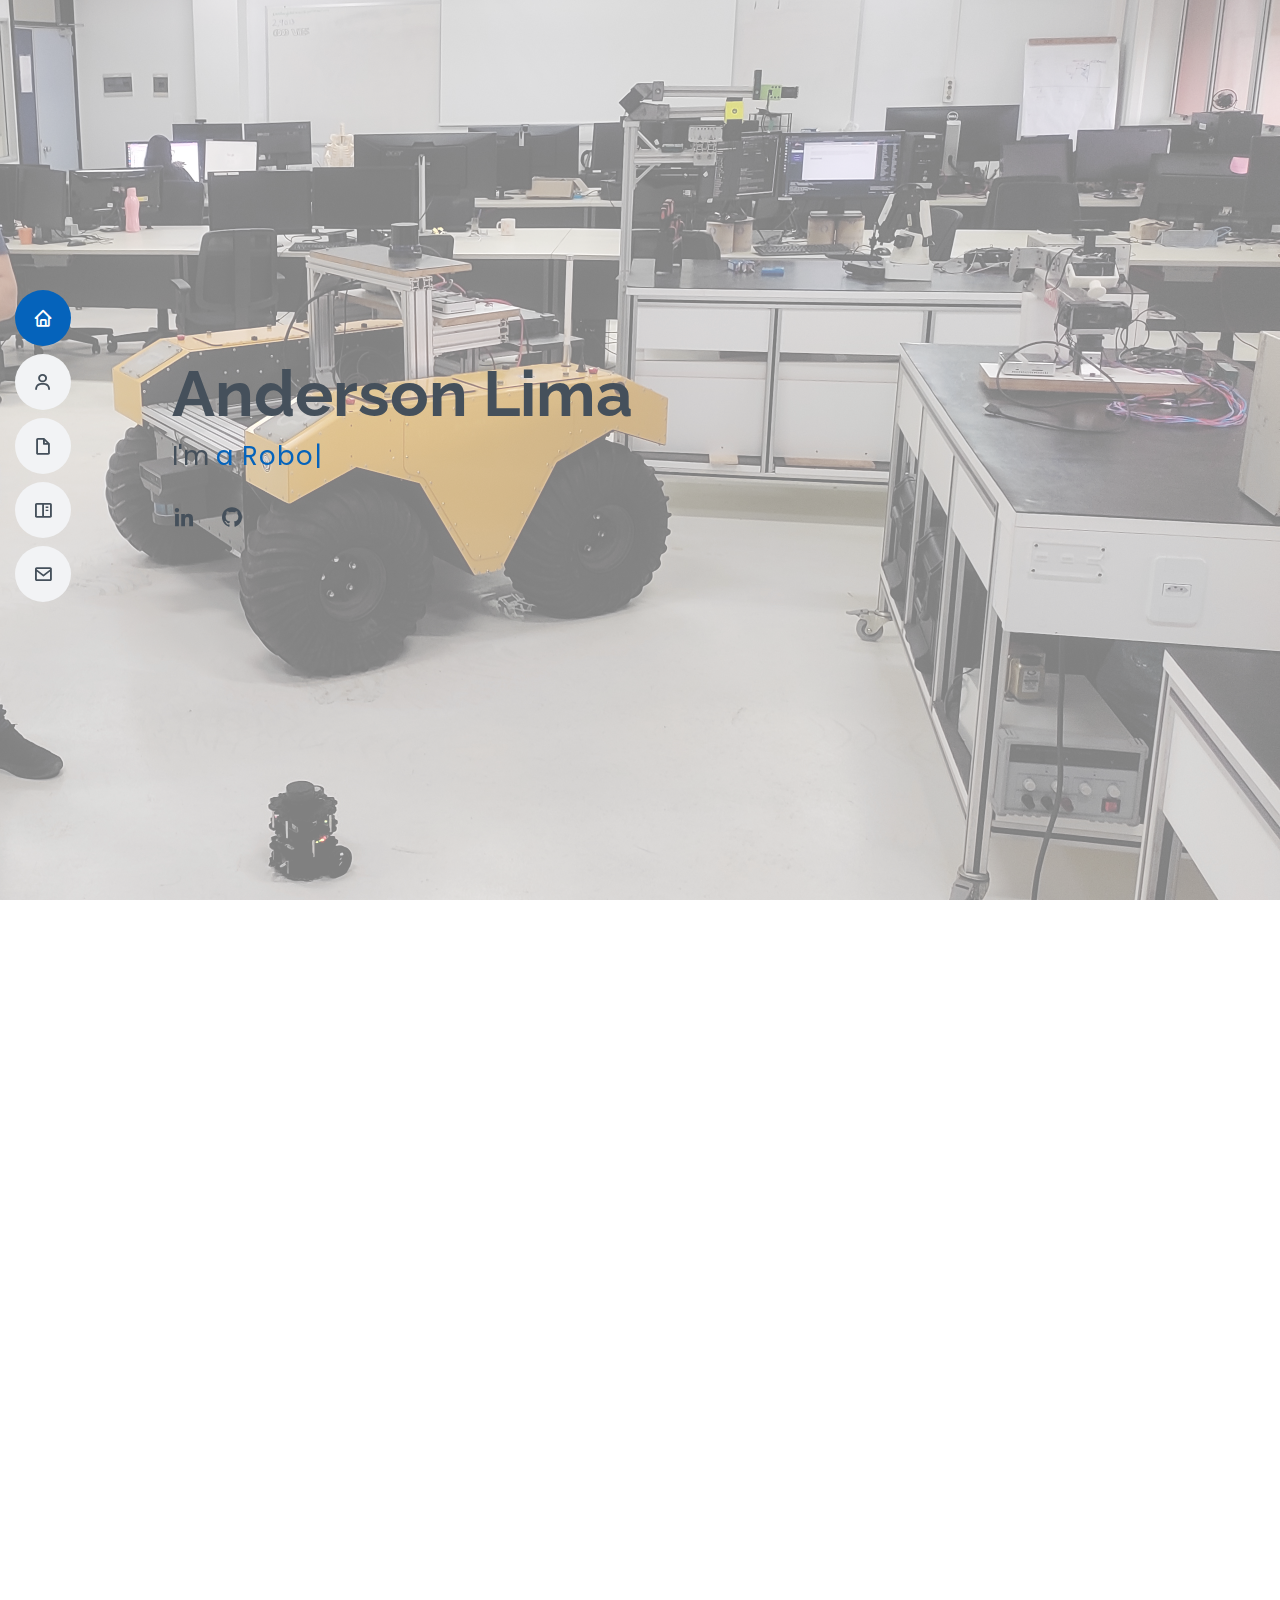
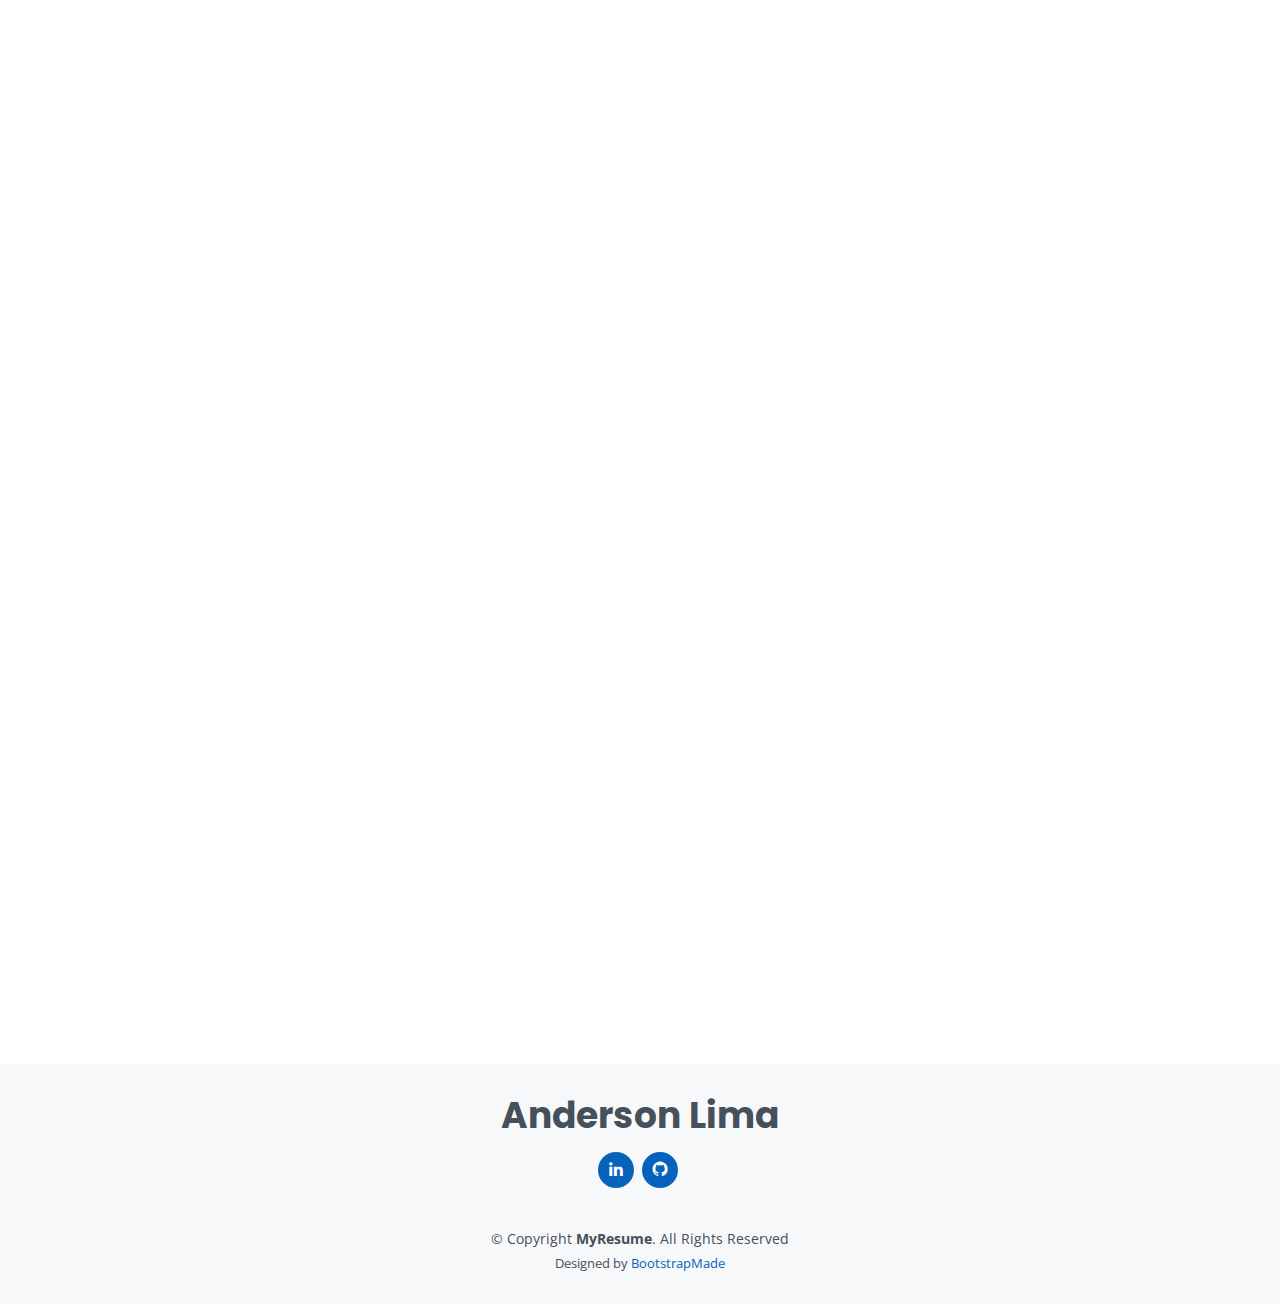
<file: index.html>
<!DOCTYPE html>
<html lang="en">

<head>
  <meta charset="utf-8">
  <meta content="width=device-width, initial-scale=1.0" name="viewport">

  <title>Anderson Lima</title>
  <meta content="" name="description">
  <meta content="" name="keywords">

  <!-- Favicons -->
  <link href="assets/img/guitaricon.png" rel="icon">
  <link href="assets/img/apple-touch-icon.png" rel="apple-touch-icon">

  <!-- Google Fonts -->
  <link href="https://fonts.googleapis.com/css?family=Open+Sans:300,300i,400,400i,600,600i,700,700i|Raleway:300,300i,400,400i,500,500i,600,600i,700,700i|Poppins:300,300i,400,400i,500,500i,600,600i,700,700i" rel="stylesheet">

  <!-- Vendor CSS Files -->
  <link href="assets/vendor/aos/aos.css" rel="stylesheet">
  <link href="assets/vendor/bootstrap/css/bootstrap.min.css" rel="stylesheet">
  <link href="assets/vendor/bootstrap-icons/bootstrap-icons.css" rel="stylesheet">
  <link href="assets/vendor/boxicons/css/boxicons.min.css" rel="stylesheet">
  <link href="assets/vendor/glightbox/css/glightbox.min.css" rel="stylesheet">
  <link href="assets/vendor/swiper/swiper-bundle.min.css" rel="stylesheet">

  <!-- Template Main CSS File -->
  <link href="assets/css/style.css" rel="stylesheet">

  <!-- =======================================================
  * Template Name: MyResume - v4.3.0
  * Template URL: https://bootstrapmade.com/free-html-bootstrap-template-my-resume/
  * Author: BootstrapMade.com
  * License: https://bootstrapmade.com/license/
  ======================================================== -->
</head>

<body>

  <!-- ======= Mobile nav toggle button ======= -->
  <!-- <button type="button" class="mobile-nav-toggle d-xl-none"><i class="bi bi-list mobile-nav-toggle"></i></button> -->
  <i class="bi bi-list mobile-nav-toggle d-xl-none"></i>
  <!-- ======= Header ======= -->
  <header id="header" class="d-flex flex-column justify-content-center">

    <nav id="navbar" class="navbar nav-menu">
      <ul>
        <li><a href="#hero" class="nav-link scrollto active"><i class="bx bx-home"></i> <span>Home</span></a></li>
        <li><a href="#about" class="nav-link scrollto"><i class="bx bx-user"></i> <span>About me</span></a></li>
        <li><a href="#resume" class="nav-link scrollto"><i class="bx bx-file-blank"></i> <span>Resume</span></a></li>
        <li><a href="#portfolio" class="nav-link scrollto"><i class="bx bx-book-content"></i> <span>Projects</span></a></li>
        <li><a href="#contact" class="nav-link scrollto"><i class="bx bx-envelope"></i> <span>Contact</span></a></li>
      </ul>
    </nav><!-- .nav-menu -->

  </header><!-- End Header -->

  <!-- ======= Hero Section ======= -->
  <section id="hero" class="d-flex flex-column justify-content-center">
    <div class="container" data-aos="zoom-in" data-aos-delay="100">
      <h1>Anderson Lima</h1>
      <p>I'm <span class="typed" data-typed-items=" a Robotics Researcher Engineer, a Father, a Son of god"></span></p>
      <div class="social-links">
        <!-- <a href="https://www.instagram.com/alexandreaags/" class="instagram"><i class="bx bxl-instagram"></i></a> -->
        <a href="https://www.linkedin.com/in/anderson-lima-45278b1bb/" class="linkedin"><i class="bx bxl-linkedin"></i></a>
        <a href="https://github.com/aldenpower" class="github"><i class="bx bxl-github"></i></a>
      </div>
    </div>
  </section><!-- End Hero -->

  <main id="main">

    <!-- ======= About Section ======= -->
    <section id="about" class="about">
      <div class="container" data-aos="fade-up">

        <div class="section-title">
          <h2>About me</h2>
          <p>“We are what we repeatedly do. Excellence, therefore, is not an act but a habit.”</p>
          <p><strong> – Aristotle</strong></p>
        </div>

        <div class="row">
          <div class="col-lg-4">
            <img src="assets/img/profile-def.png" class="img-fluid" alt="">
          </div>
          <div class="col-lg-8 pt-4 pt-lg-0 content">
            <h3>Civil Engineer</h3>
            <p class="fst-italic">
              “I am an robotics researcher engineer with a special detail, graduated in civil engineering, i work with robotics
              by an active choice that represents my willingness to participate in something that can impact
              positively in the direction of technology and science, i am a curious person and I constantly seek to
              improve myself technically, programming is something fascinating!”
              <!-- <strong> – Elon Musk</strong> -->
            </p>
            <div class="row">
              <div class="col-lg-6">
                <ul>
                  <li><i class="bi bi-chevron-right"></i> <strong>Birthday:</strong> <span>27 Nov 1991</span></li>
                  <li><i class="bi bi-chevron-right"></i> <strong>Phone:</strong> <span>+55 75 99182-8477</span></li>
                  <li><i class="bi bi-chevron-right"></i> <strong>City:</strong> <span>Salvador: Bahia, Brazil</span></li>
                  <!-- <li><i class="bi bi-chevron-right"></i> <strong>Freelance:</strong> <span>Available</span></li> -->
                </ul>
              </div>      

              <div class="col-lg-6">
                <ul>
                  <li><i class="bi bi-chevron-right"></i> <strong>Age:</strong> <span>30</span></li>
                  <li><i class="bi bi-chevron-right"></i> <strong>Degree:</strong> <span>Graduate</span></li>
                  <li><i class="bi bi-chevron-right"></i> <strong>Email:</strong> <span>eng.andersonfsl@gmail.com</span></li>
                </ul>
              </div>
            </div>
            <p>
              I am currently part of the scholarship group
              of the competence center in robotics and autonomous systems at Senai CIMATEC.
            </p>
          </div>
        </div>

      </div>
    </section><!-- End About Section -->

    <!-- ======= Skills Section ======= -->
    <section id="skills" class="skills section-bg">
      <div class="container" data-aos="fade-up">

        <div class="section-title">
          <h2>Skills</h2>
          <!-- <p>“Have the courage to follow your heart and intuition. They somehow already know what you truly want to become.”</p> -->
          <!-- <p><strong> – Steve Jobs</strong></p> -->
        </div>

        <div class="row skills-content">

          <div class="col-lg-6">

            <div class="progress">
              <span class="skill">Python<i class="val">70%</i></span>
              <div class="progress-bar-wrap">
                <div class="progress-bar" role="progressbar" aria-valuenow="70" aria-valuemin="0" aria-valuemax="100"></div>
              </div>
            </div>

            <div class="progress">
              <span class="skill">C++<i class="val">50%</i></span>
              <div class="progress-bar-wrap">
                <div class="progress-bar" role="progressbar" aria-valuenow="50" aria-valuemin="0" aria-valuemax="100"></div>
              </div>
            </div>

            <div class="progress">
              <span class="skill">Rust<i class="val">10%</i></span>
              <div class="progress-bar-wrap">
                <div class="progress-bar" role="progressbar" aria-valuenow="10" aria-valuemin="0" aria-valuemax="100"></div>
              </div>
            </div>

            <div class="progress">
              <span class="skill">R<i class="val">30%</i></span>
              <div class="progress-bar-wrap">
                <div class="progress-bar" role="progressbar" aria-valuenow="30" aria-valuemin="0" aria-valuemax="100"></div>
              </div>
            </div>

            <div class="progress">
              <span class="skill">LaTeX<i class="val">40%</i></span>
              <div class="progress-bar-wrap">
                <div class="progress-bar" role="progressbar" aria-valuenow="40" aria-valuemin="0" aria-valuemax="100"></div>
              </div>
            </div>

          </div>

          <div class="col-lg-6">

            <div class="progress">
              <span class="skill">CREATIVITY <i class="val">60%</i></span>
              <div class="progress-bar-wrap">
                <div class="progress-bar" role="progressbar" aria-valuenow="60" aria-valuemin="0" aria-valuemax="100"></div>
              </div>
            </div>

            <div class="progress">
              <span class="skill">RELIABILITY<i class="val">80%</i></span>
              <div class="progress-bar-wrap">
                <div class="progress-bar" role="progressbar" aria-valuenow="80" aria-valuemin="0" aria-valuemax="100"></div>
              </div>
            </div>

            <div class="progress">
              <span class="skill">MOTIVATION <i class="val">90%</i></span>
              <div class="progress-bar-wrap">
                <div class="progress-bar" role="progressbar" aria-valuenow="90" aria-valuemin="0" aria-valuemax="100"></div>
              </div>
            </div>

            <div class="progress">
              <span class="skill">COMMUNICATION <i class="val">70%</i></span>
              <div class="progress-bar-wrap">
                <div class="progress-bar" role="progressbar" aria-valuenow="70" aria-valuemin="0" aria-valuemax="100"></div>
              </div>
            </div>

            <div class="progress">
              <span class="skill">FLEXIBILITY<i class="val">60%</i></span>
              <div class="progress-bar-wrap">
                <div class="progress-bar" role="progressbar" aria-valuenow="60" aria-valuemin="0" aria-valuemax="100"></div>
              </div>
            </div>

            <div class="progress">
              <span class="skill">LEADERSHIP<i class="val">60%</i></span>
              <div class="progress-bar-wrap">
                <div class="progress-bar" role="progressbar" aria-valuenow="50" aria-valuemin="0" aria-valuemax="100"></div>
              </div>
            </div>

            <div class="progress">
              <span class="skill">COMMITMENT <i class="val">80%</i></span>
              <div class="progress-bar-wrap">
                <div class="progress-bar" role="progressbar" aria-valuenow="80" aria-valuemin="0" aria-valuemax="100"></div>
              </div>
            </div>

           

          </div>

        </div>

      </div>
    </section><!-- End Skills Section -->

    <!-- ======= Resume Section ======= -->
    <section id="resume" class="resume">
      <div class="container" data-aos="fade-up">

        <div class="section-title">
          <h2>Resume</h2>
          <!-- <p>Alexandre is a very focused engineering student always looking to acquire new knowledge, moreover he is committed to doing extracurricular projects to add to his career.</p> -->
        </div>

        <div class="row">
          <div class="col-lg-6">
            <!-- <h3 class="resume-title">Sumary</h3>
            <div class="resume-item pb-0">
              <h4>Anderson Lima</h4>
              <p><em>Very good student who loves programming and electronics. In addition, he studies finance and business. His biggest dream is to own a big company and to travel the world. </em></p>
              <ul>
                <li>Salvador, Bahia, BR </li>
                <li>(+55) 75 99182-8477</li>
                <li>eng.andersonfsl@gmail.com</li>
              </ul>
            </div> -->
            <h3 class="resume-title">Research Experience</h3>
            <div class="resume-item">
              <h4>Technological Initiation Researcher at <a href="https://www.braziliansinrobotics.com">RASC</a></h4>
              <h5>2021 - Present</h5>
              <p><em>Senai CIMATEC, Salvador, BA</em></p>
              <li>Develop robotics projects with a plural team using <a href="https://www.ros.org">ROS</a> (Robotic Operating System) Framework.</li>
            </div>

            <h3 class="resume-title">Education</h3>

            <div class="resume-item">
              <h4>Specialist in metal structures</h4>
              <h5>2019 - 2021</h5>
              <p><em>INBEC, Salvador, BA</em></p>
              <p>Postgraduate</p>
            </div>

            <div class="resume-item">
              <h4>Civil Engineer</h4>
              <h5>2011 - 2018</h5>
              <p><em>UNIFACS, Salvador, BA</em></p>
              <p>Graduate</p>
            </div>

            

            <!-- <h3 class="resume-title">Volunteer Experience</h3>
            <div class="resume-item">
              <h4>IEEE CIMATEC <a href="https://ieeecimatec.github.io/embscimatec/">EMBS</a> Vice-president</h4>
              <h5>2021 - 2022</h5>
              <p><em>Senai CIMATEC, Salvador, BA</em></p>
              <li>I held a position on the board of directors performing administrative activities for the <a href="https://ieeecimatec.github.io/embscimatec/">EMBS</a> chapter.</li>
            </div> -->

          </div>
        </div>
      </div>
        
    </section><!-- End Resume Section -->

    <!-- ======= Projects Section ======= -->
    <section id="portfolio" class="portfolio section-bg">
      <div class="container" data-aos="fade-up">

        <div class="section-title">
          <h2>Projects</h2>
          <p>"Courage is the first of human qualities because it is the quality which guarantees the others."</p>
          <p><strong> – Aristotle</strong></p>
        </div>

        <div class="row">
          <div class="col-lg-12 d-flex justify-content-center" data-aos="fade-up" data-aos-delay="100">
            <ul id="portfolio-flters">
              <li data-filter="*" class="filter-active">All</li>
              <!-- <li data-filter=".filter-academic">Academic</li> -->
              <!-- <li data-filter=".filter-ieee">IEEE</li> -->
            </ul>
          </div>
        </div>

        <div class="row portfolio-container" data-aos="fade-up" data-aos-delay="200">

          <div class="col-lg-4 col-md-6 portfolio-item filter-ieee">
            <div class="portfolio-wrap">
              <img src="assets/img/portfolio/blackthor2.png" class="img-fluid" alt="">
              <div class="portfolio-info">
                <h4>BlackThor</h4>
                <p>SENAI CIMATEC</p>
                <div class="portfolio-links">
                  <a href="assets/img/portfolio/blackthor.jpg" data-gallery="portfolioGallery" class="portfolio-lightbox" title="Orthosis"><i class="bx bx-plus"></i></a>
                  <a href="portfolio-details.html" class="portfolio-details-lightbox" data-glightbox="type: external" title="Project Details"><i class="bx bx-link"></i></a>
                </div>
              </div>
            </div>
          </div>

          <!-- <div class="col-lg-4 col-md-6 portfolio-item filter-academic">
            <div class="portfolio-wrap">
              <img src="assets/img/portfolio/Menu-pong.jpg" class="img-fluid" alt="">
              <div class="portfolio-info">
                <h4>PongZ</h4>
                <p>Academic</p>
                <div class="portfolio-links">
                  <a href="assets/img/portfolio/Menu-pong.jpg" data-gallery="portfolioGallery" class="portfolio-lightbox" title="PongZ"><i class="bx bx-plus"></i></a>
                  <a href="portfolio-details-2.html" class="portfolio-details-lightbox" data-glightbox="type: external" title="Project Details"><i class="bx bx-link"></i></a>
                </div>
              </div>
            </div>
          </div> -->
      </div>
    </section><!-- End Portfolio Section -->

    <!-- ======= Contact Section ======= -->
    <section id="contact" class="contact">
      <div class="container" data-aos="fade-up">

        <div class="section-title">
          <h2>Contact</h2>
        </div>

        <div class="row mt-1">

          <div class="col-lg-4">
            <div class="info">
              <!-- <div class="address">
                <i class="bi bi-geo-alt"></i>
                <h4>Location:</h4>
                <p>Av. Orlando Gomes, 1845 - Piatã, Salvador - BA, 41650-010</p>
              </div> -->

              <div class="email">
                <i class="bi bi-envelope"></i>
                <h4>Email:</h4>
                <p>eng.andersonfsl@gmail.com</p>
              </div>

              <div class="phone">
                <i class="bi bi-phone"></i>
                <h4>Call:</h4>
                <p>+55 75 99182-8477</p>
              </div>

            </div>

          </div>

          <div class="col-lg-8 mt-5 mt-lg-0">

            <form action="forms/contact.php" method="post" role="form" class="php-email-form">
              <div class="row">
                <div class="col-md-6 form-group">
                  <input type="text" name="name" class="form-control" id="name" placeholder="Your Name" required>
                </div>
                <div class="col-md-6 form-group mt-3 mt-md-0">
                  <input type="email" class="form-control" name="email" id="email" placeholder="Your Email" required>
                </div>
              </div>
              <div class="form-group mt-3">
                <input type="text" class="form-control" name="subject" id="subject" placeholder="Subject" required>
              </div>
              <div class="form-group mt-3">
                <textarea class="form-control" name="message" rows="5" placeholder="Message" required></textarea>
              </div>
              <div class="my-3">
                <div class="loading">Loading</div>
                <div class="error-message"></div>
                <div class="sent-message">Your message has been sent. Thank you!</div>
              </div>
              <div class="text-center"><button type="submit">Send Message</button></div>
            </form>

          </div>

        </div>

      </div>
    </section><!-- End Contact Section -->

  </main><!-- End #main -->

  <!-- ======= Footer ======= -->
  <footer id="footer">
    <div class="container">
      <h3>Anderson Lima</h3>
      <!-- <p>"If I have seen further than others, it is by standing upon the shoulders of giants."</p> -->
      <!-- <p><strong> – Isaac Newton</strong></p> -->
      <div class="social-links">
        <!-- <a href="https://www.instagram.com/alexandreaags/" class="instagram"><i class="bx bxl-instagram"></i></a> -->
        <a href="https://www.linkedin.com/in/anderson-lima-45278b1bb/" class="linkedin"><i class="bx bxl-linkedin"></i></a>
        <a href="https://github.com/aldenpower" class="github"><i class="bx bxl-github"></i></a>
      </div>
      <div class="copyright">
        &copy; Copyright <strong><span>MyResume</span></strong>. All Rights Reserved
      </div>
      <div class="credits">
        <!-- All the links in the footer should remain intact. -->
        <!-- You can delete the links only if you purchased the pro version. -->
        <!-- Licensing information: [license-url] -->
        <!-- Purchase the pro version with working PHP/AJAX contact form: https://bootstrapmade.com/free-html-bootstrap-template-my-resume/ -->
        Designed by <a href="https://bootstrapmade.com/">BootstrapMade</a>
      </div>
    </div>
  </footer><!-- End Footer -->

  <div id="preloader"></div>
  <a href="#" class="back-to-top d-flex align-items-center justify-content-center"><i class="bi bi-arrow-up-short"></i></a>

  <!-- Vendor JS Files -->
  <script src="assets/vendor/aos/aos.js"></script>
  <script src="assets/vendor/bootstrap/js/bootstrap.bundle.min.js"></script>
  <script src="assets/vendor/glightbox/js/glightbox.min.js"></script>
  <script src="assets/vendor/isotope-layout/isotope.pkgd.min.js"></script>
  <script src="assets/vendor/php-email-form/validate.js"></script>
  <script src="assets/vendor/purecounter/purecounter.js"></script>
  <script src="assets/vendor/swiper/swiper-bundle.min.js"></script>
  <script src="assets/vendor/typed.js/typed.min.js"></script>
  <script src="assets/vendor/waypoints/noframework.waypoints.js"></script>

  <!-- Template Main JS File -->
  <script src="assets/js/main.js"></script>

</body>

</html>
</file>
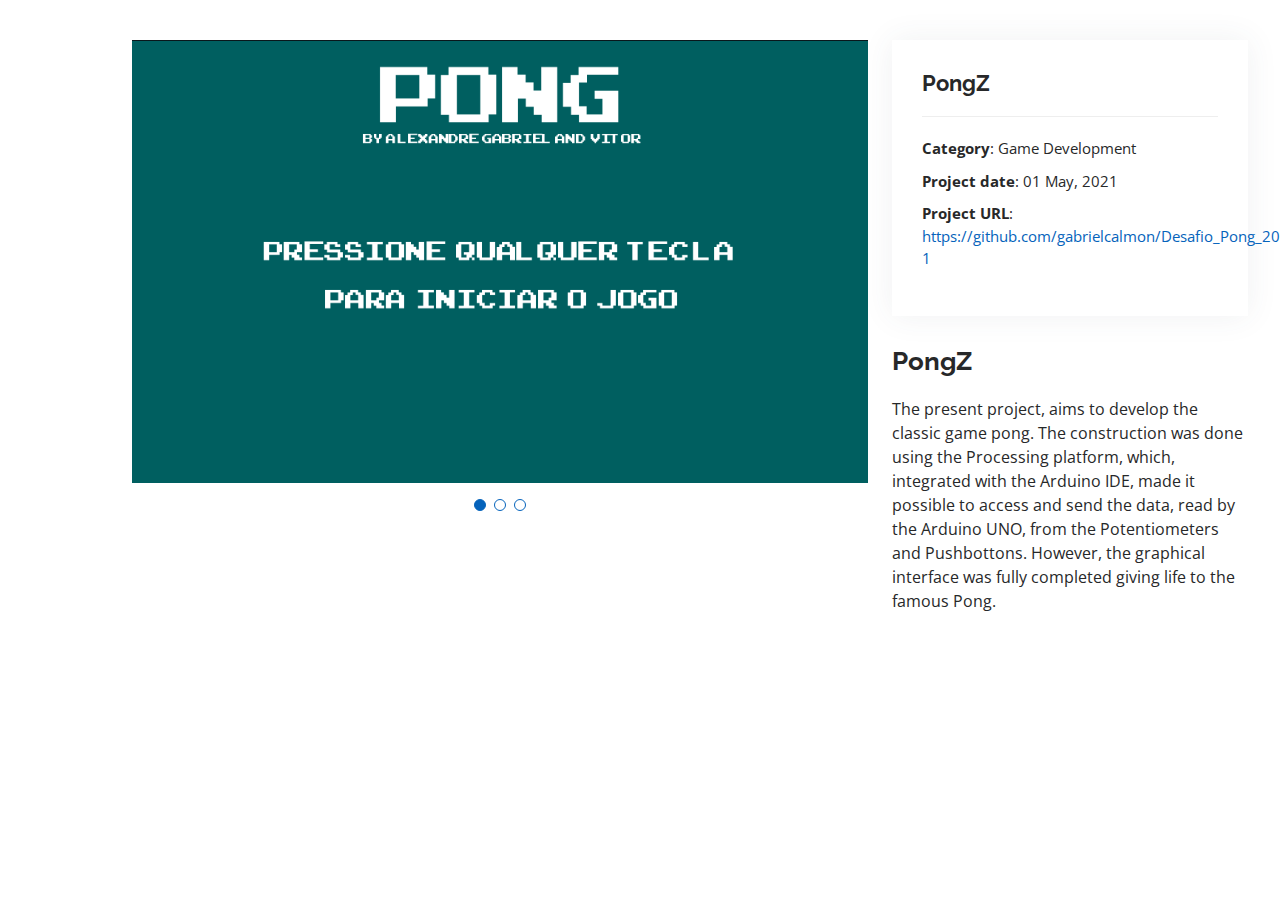
<file: portfolio-details-2.html>
<!DOCTYPE html>
<html lang="en">

<head>
  <meta charset="utf-8">
  <meta content="width=device-width, initial-scale=1.0" name="viewport">

  <title>Portfolio Details - Personal Bootstrap Template</title>
  <meta content="" name="description">
  <meta content="" name="keywords">

  <!-- Favicons -->
  <link href="assets/img/favicon.png" rel="icon">
  <link href="assets/img/apple-touch-icon.png" rel="apple-touch-icon">

  <!-- Google Fonts -->
  <link href="https://fonts.googleapis.com/css?family=Open+Sans:300,300i,400,400i,600,600i,700,700i|Raleway:300,300i,400,400i,500,500i,600,600i,700,700i|Poppins:300,300i,400,400i,500,500i,600,600i,700,700i" rel="stylesheet">

  <!-- Vendor CSS Files -->
  <link href="assets/vendor/aos/aos.css" rel="stylesheet">
  <link href="assets/vendor/bootstrap/css/bootstrap.min.css" rel="stylesheet">
  <link href="assets/vendor/bootstrap-icons/bootstrap-icons.css" rel="stylesheet">
  <link href="assets/vendor/boxicons/css/boxicons.min.css" rel="stylesheet">
  <link href="assets/vendor/glightbox/css/glightbox.min.css" rel="stylesheet">
  <link href="assets/vendor/swiper/swiper-bundle.min.css" rel="stylesheet">

  <!-- Template Main CSS File -->
  <link href="assets/css/style.css" rel="stylesheet">

  <!-- =======================================================
  * Template Name: MyResume - v4.3.0
  * Template URL: https://bootstrapmade.com/free-html-bootstrap-template-my-resume/
  * Author: BootstrapMade.com
  * License: https://bootstrapmade.com/license/
  ======================================================== -->
</head>

<body>

  <main id="main">

    <!-- ======= Portfolio Details Section ======= -->
    <section id="portfolio-details" class="portfolio-details">
      <div class="container">

        <div class="row gy-4">

          <div class="col-lg-8">
            <div class="portfolio-details-slider swiper-container">
              <div class="swiper-wrapper align-items-center">

                <div class="swiper-slide">
                  <img src="assets/img/portfolio/Menu-pong.jpg" alt="">
                </div>

                <div class="swiper-slide">
                  <img src="assets/img/portfolio/Jogo-pong.jpg" alt="">
                </div>

                <div class="swiper-slide">
                  <img src="assets/img/portfolio/Win-pong.jpg" alt="">
                </div>

              </div>
              <div class="swiper-pagination"></div>
            </div>
          </div>

          <div class="col-lg-4">
            <div class="portfolio-info">
              <h3>PongZ</h3>
              <ul>
                <li><strong>Category</strong>: Game Development</li>
                <li><strong>Project date</strong>: 01 May, 2021</li>
                <li><strong>Project URL</strong>: <a href="https://github.com/gabrielcalmon/Desafio_Pong_2021-1">https://github.com/gabrielcalmon/Desafio_Pong_2021-1</a></li>
              </ul>
            </div>
            <div class="portfolio-description">
              <h2>PongZ</h2>
              <p>
                The present project, aims to develop the classic game pong. The construction was done using the Processing platform, which, integrated with the Arduino IDE, made it possible to access and send the data, read by the Arduino UNO, from the Potentiometers and Pushbottons. However, the graphical interface was fully completed giving life to the famous Pong.
              </p>
            </div>
          </div>

        </div>

      </div>
    </section><!-- End Portfolio Details Section -->

  </main><!-- End #main -->

  <div id="preloader"></div>
  <a href="#" class="back-to-top d-flex align-items-center justify-content-center"><i class="bi bi-arrow-up-short"></i></a>

  <!-- Vendor JS Files -->
  <script src="assets/vendor/aos/aos.js"></script>
  <script src="assets/vendor/bootstrap/js/bootstrap.bundle.min.js"></script>
  <script src="assets/vendor/glightbox/js/glightbox.min.js"></script>
  <script src="assets/vendor/isotope-layout/isotope.pkgd.min.js"></script>
  <script src="assets/vendor/php-email-form/validate.js"></script>
  <script src="assets/vendor/purecounter/purecounter.js"></script>
  <script src="assets/vendor/swiper/swiper-bundle.min.js"></script>
  <script src="assets/vendor/typed.js/typed.min.js"></script>
  <script src="assets/vendor/waypoints/noframework.waypoints.js"></script>

  <!-- Template Main JS File -->
  <script src="assets/js/main.js"></script>

</body>

</html>
</file>
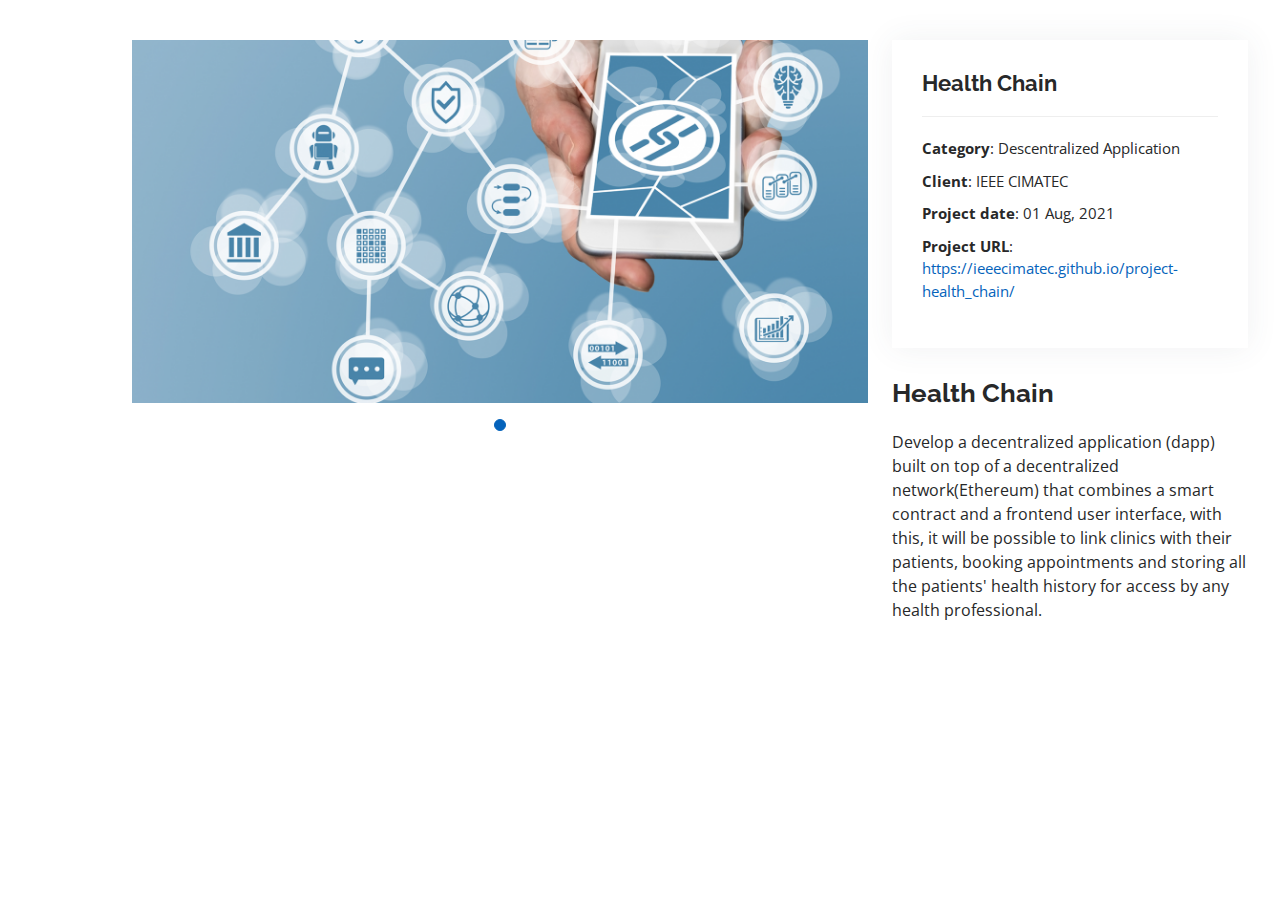
<file: portfolio-details-3.html>
<!DOCTYPE html>
<html lang="en">

<head>
  <meta charset="utf-8">
  <meta content="width=device-width, initial-scale=1.0" name="viewport">

  <title>Portfolio Details - Personal Bootstrap Template</title>
  <meta content="" name="description">
  <meta content="" name="keywords">

  <!-- Favicons -->
  <link href="assets/img/favicon.png" rel="icon">
  <link href="assets/img/apple-touch-icon.png" rel="apple-touch-icon">

  <!-- Google Fonts -->
  <link href="https://fonts.googleapis.com/css?family=Open+Sans:300,300i,400,400i,600,600i,700,700i|Raleway:300,300i,400,400i,500,500i,600,600i,700,700i|Poppins:300,300i,400,400i,500,500i,600,600i,700,700i" rel="stylesheet">

  <!-- Vendor CSS Files -->
  <link href="assets/vendor/aos/aos.css" rel="stylesheet">
  <link href="assets/vendor/bootstrap/css/bootstrap.min.css" rel="stylesheet">
  <link href="assets/vendor/bootstrap-icons/bootstrap-icons.css" rel="stylesheet">
  <link href="assets/vendor/boxicons/css/boxicons.min.css" rel="stylesheet">
  <link href="assets/vendor/glightbox/css/glightbox.min.css" rel="stylesheet">
  <link href="assets/vendor/swiper/swiper-bundle.min.css" rel="stylesheet">

  <!-- Template Main CSS File -->
  <link href="assets/css/style.css" rel="stylesheet">

  <!-- =======================================================
  * Template Name: MyResume - v4.3.0
  * Template URL: https://bootstrapmade.com/free-html-bootstrap-template-my-resume/
  * Author: BootstrapMade.com
  * License: https://bootstrapmade.com/license/
  ======================================================== -->
</head>

<body>

  <main id="main">

    <!-- ======= Portfolio Details Section ======= -->
    <section id="portfolio-details" class="portfolio-details">
      <div class="container">

        <div class="row gy-4">

          <div class="col-lg-8">
            <div class="portfolio-details-slider swiper-container">
              <div class="swiper-wrapper align-items-center">

                <div class="swiper-slide">
                  <img src="assets/img/portfolio/healthchain.jpg" alt="">
                </div>
              </div>
              <div class="swiper-pagination"></div>
            </div>
          </div>

          <div class="col-lg-4">
            <div class="portfolio-info">
              <h3>Health Chain</h3>
              <ul>
                <li><strong>Category</strong>: Descentralized Application</li>
                <li><strong>Client</strong>: IEEE CIMATEC</li>
                <li><strong>Project date</strong>: 01 Aug, 2021</li>
                <li><strong>Project URL</strong>: <a href="https://ieeecimatec.github.io/project-health_chain/">https://ieeecimatec.github.io/project-health_chain/</a></li>
              </ul>
            </div>
            <div class="portfolio-description">
              <h2>Health Chain</h2>
              <p>
                Develop a decentralized application (dapp) built on top of a decentralized network(Ethereum) that combines a smart contract and a frontend user interface, with this, it will be possible to link clinics with their patients, booking appointments and storing all the patients' health history for access by any health professional.
              </p>
            </div>
          </div>

        </div>

      </div>
    </section><!-- End Portfolio Details Section -->

  </main><!-- End #main -->

  <div id="preloader"></div>
  <a href="#" class="back-to-top d-flex align-items-center justify-content-center"><i class="bi bi-arrow-up-short"></i></a>

  <!-- Vendor JS Files -->
  <script src="assets/vendor/aos/aos.js"></script>
  <script src="assets/vendor/bootstrap/js/bootstrap.bundle.min.js"></script>
  <script src="assets/vendor/glightbox/js/glightbox.min.js"></script>
  <script src="assets/vendor/isotope-layout/isotope.pkgd.min.js"></script>
  <script src="assets/vendor/php-email-form/validate.js"></script>
  <script src="assets/vendor/purecounter/purecounter.js"></script>
  <script src="assets/vendor/swiper/swiper-bundle.min.js"></script>
  <script src="assets/vendor/typed.js/typed.min.js"></script>
  <script src="assets/vendor/waypoints/noframework.waypoints.js"></script>

  <!-- Template Main JS File -->
  <script src="assets/js/main.js"></script>

</body>

</html>
</file>
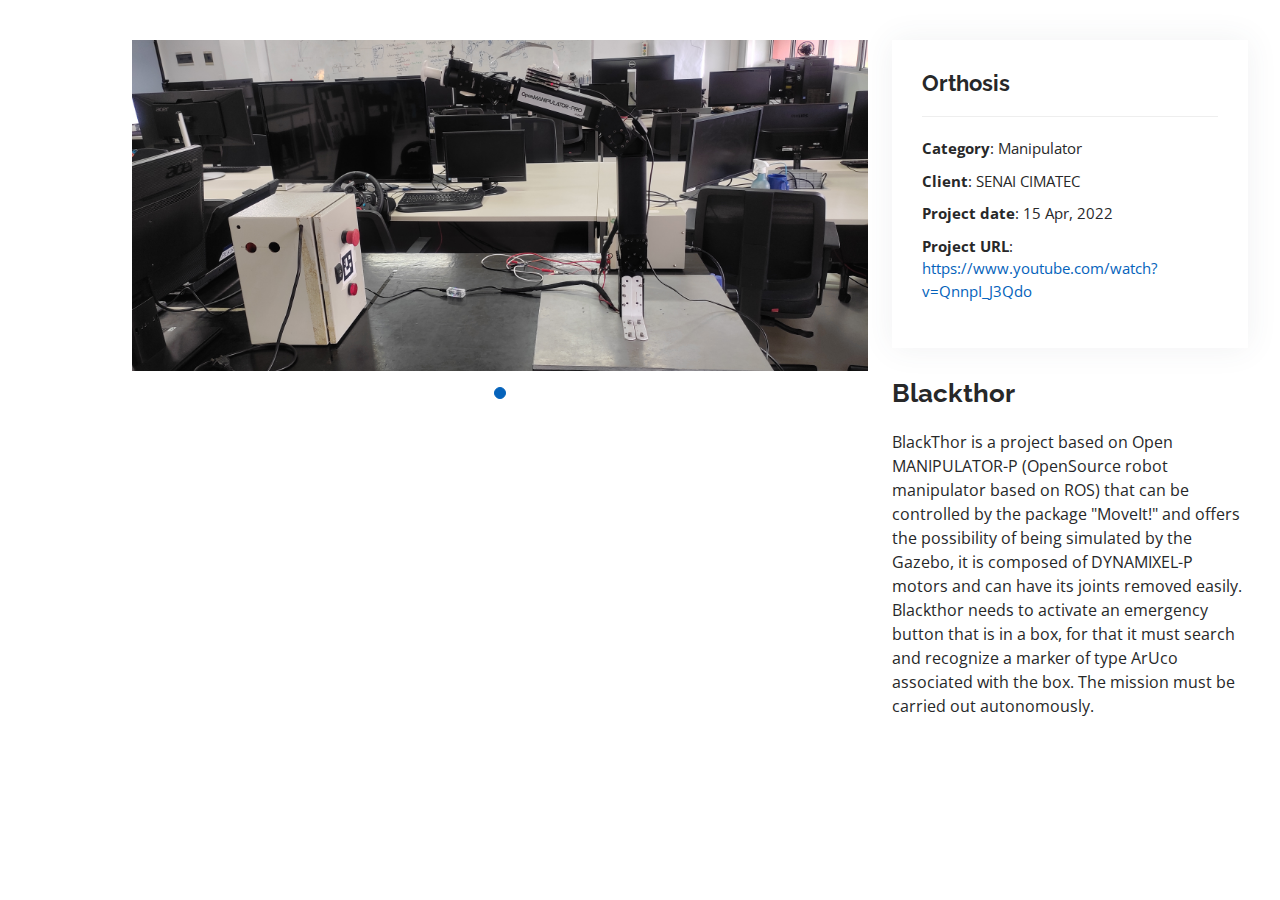
<file: portfolio-details.html>
<!DOCTYPE html>
<html lang="en">

<head>
  <meta charset="utf-8">
  <meta content="width=device-width, initial-scale=1.0" name="viewport">

  <title>Portfolio Details - Personal Bootstrap Template</title>
  <meta content="" name="description">
  <meta content="" name="keywords">

  <!-- Favicons -->
  <link href="assets/img/favicon.png" rel="icon">
  <link href="assets/img/apple-touch-icon.png" rel="apple-touch-icon">

  <!-- Google Fonts -->
  <link href="https://fonts.googleapis.com/css?family=Open+Sans:300,300i,400,400i,600,600i,700,700i|Raleway:300,300i,400,400i,500,500i,600,600i,700,700i|Poppins:300,300i,400,400i,500,500i,600,600i,700,700i" rel="stylesheet">

  <!-- Vendor CSS Files -->
  <link href="assets/vendor/aos/aos.css" rel="stylesheet">
  <link href="assets/vendor/bootstrap/css/bootstrap.min.css" rel="stylesheet">
  <link href="assets/vendor/bootstrap-icons/bootstrap-icons.css" rel="stylesheet">
  <link href="assets/vendor/boxicons/css/boxicons.min.css" rel="stylesheet">
  <link href="assets/vendor/glightbox/css/glightbox.min.css" rel="stylesheet">
  <link href="assets/vendor/swiper/swiper-bundle.min.css" rel="stylesheet">

  <!-- Template Main CSS File -->
  <link href="assets/css/style.css" rel="stylesheet">

  <!-- =======================================================
  * Template Name: MyResume - v4.3.0
  * Template URL: https://bootstrapmade.com/free-html-bootstrap-template-my-resume/
  * Author: BootstrapMade.com
  * License: https://bootstrapmade.com/license/
  ======================================================== -->
</head>

<body>

  <main id="main">

    <!-- ======= Portfolio Details Section ======= -->
    <section id="portfolio-details" class="portfolio-details">
      <div class="container">

        <div class="row gy-4">

          <div class="col-lg-8">
            <div class="portfolio-details-slider swiper-container">
              <div class="swiper-wrapper align-items-center">

                <div class="swiper-slide">
                  <img src="assets/img/portfolio/blackthor.jpg" alt="">
                </div>
              </div>
              <div class="swiper-pagination"></div>
            </div>
          </div>

          <div class="col-lg-4">
            <div class="portfolio-info">
              <h3>Orthosis</h3>
              <ul>
                <li><strong>Category</strong>: Manipulator</li>
                <li><strong>Client</strong>: SENAI CIMATEC</li>
                <li><strong>Project date</strong>: 15 Apr, 2022</li>
                <li><strong>Project URL</strong>: <a href="https://www.youtube.com/watch?v=QnnpI_J3Qdo">https://www.youtube.com/watch?v=QnnpI_J3Qdo</a></li>
              </ul>
            </div>
            <div class="portfolio-description">
              <h2>Blackthor</h2>
              <p>
                BlackThor is a project based on Open MANIPULATOR-P (OpenSource robot manipulator based on ROS) that can be controlled by the package "MoveIt!" and offers the possibility of being simulated by the Gazebo, it is composed of DYNAMIXEL-P motors and can have its joints removed easily. Blackthor needs to activate an emergency button that is in a box, for that it must search and recognize a marker of type ArUco associated with the box. The mission must be carried out autonomously. 
              </p>
            </div>
          </div>

        </div>

      </div>
    </section><!-- End Portfolio Details Section -->

  </main><!-- End #main -->

  <div id="preloader"></div>
  <a href="#" class="back-to-top d-flex align-items-center justify-content-center"><i class="bi bi-arrow-up-short"></i></a>

  <!-- Vendor JS Files -->
  <script src="assets/vendor/aos/aos.js"></script>
  <script src="assets/vendor/bootstrap/js/bootstrap.bundle.min.js"></script>
  <script src="assets/vendor/glightbox/js/glightbox.min.js"></script>
  <script src="assets/vendor/isotope-layout/isotope.pkgd.min.js"></script>
  <script src="assets/vendor/php-email-form/validate.js"></script>
  <script src="assets/vendor/purecounter/purecounter.js"></script>
  <script src="assets/vendor/swiper/swiper-bundle.min.js"></script>
  <script src="assets/vendor/typed.js/typed.min.js"></script>
  <script src="assets/vendor/waypoints/noframework.waypoints.js"></script>

  <!-- Template Main JS File -->
  <script src="assets/js/main.js"></script>

</body>

</html>
</file>
<file: assets/css/style.css>
/**
* Template Name: MyResume - v4.3.0
* Template URL: https://bootstrapmade.com/free-html-bootstrap-template-my-resume/
* Author: BootstrapMade.com
* License: https://bootstrapmade.com/license/
*/

/*--------------------------------------------------------------
# General
--------------------------------------------------------------*/
body {
  font-family: "Open Sans", sans-serif;
  color: #272829;
}

a {
  color: #0563bb;
  text-decoration: none;
}

a:hover {
  color: #067ded;
  text-decoration: none;
}

h1, h2, h3, h4, h5, h6 {
  font-family: "Raleway", sans-serif;
}

/*--------------------------------------------------------------
# Back to top button
--------------------------------------------------------------*/
.back-to-top {
  position: fixed;
  visibility: hidden;
  opacity: 0;
  right: 15px;
  bottom: 15px;
  z-index: 996;
  background: #0563bb;
  width: 40px;
  height: 40px;
  border-radius: 50px;
  transition: all 0.4s;
}

.back-to-top i {
  font-size: 28px;
  color: #fff;
  line-height: 0;
}

.back-to-top:hover {
  background: #0678e3;
  color: #fff;
}

.back-to-top.active {
  visibility: visible;
  opacity: 1;
}

/*--------------------------------------------------------------
# Preloader
--------------------------------------------------------------*/
#preloader {
  position: fixed;
  top: 0;
  left: 0;
  right: 0;
  bottom: 0;
  z-index: 9999;
  overflow: hidden;
  background: #fff;
}

#preloader:before {
  content: "";
  position: fixed;
  top: calc(50% - 30px);
  left: calc(50% - 30px);
  border: 6px solid #0563bb;
  border-top-color: #fff;
  border-bottom-color: #fff;
  border-radius: 50%;
  width: 60px;
  height: 60px;
  -webkit-animation: animate-preloader 1s linear infinite;
  animation: animate-preloader 1s linear infinite;
}

@-webkit-keyframes animate-preloader {
  0% {
    transform: rotate(0deg);
  }
  100% {
    transform: rotate(360deg);
  }
}

@keyframes animate-preloader {
  0% {
    transform: rotate(0deg);
  }
  100% {
    transform: rotate(360deg);
  }
}

/*--------------------------------------------------------------
# Disable aos animation delay on mobile devices
--------------------------------------------------------------*/
@media screen and (max-width: 768px) {
  [data-aos-delay] {
    transition-delay: 0 !important;
  }
}

/*--------------------------------------------------------------
# Header
--------------------------------------------------------------*/
#header {
  position: fixed;
  top: 0;
  left: 0;
  bottom: 0;
  z-index: 9997;
  transition: all 0.5s;
  padding: 15px;
  overflow-y: auto;
}

@media (max-width: 992px) {
  #header {
    width: 300px;
    background: #fff;
    border-right: 1px solid #e6e9ec;
    left: -300px;
  }
}

@media (min-width: 992px) {
  #main {
    margin-left: 100px;
  }
}

/*--------------------------------------------------------------
# Navigation Menu
--------------------------------------------------------------*/
/**
* Desktop Navigation 
*/
.nav-menu {
  padding: 0;
  display: block;
}

.nav-menu * {
  margin: 0;
  padding: 0;
  list-style: none;
}

.nav-menu > ul > li {
  position: relative;
  white-space: nowrap;
}

.nav-menu a, .nav-menu a:focus {
  display: flex;
  align-items: center;
  color: #45505b;
  padding: 10px 18px;
  margin-bottom: 8px;
  transition: 0.3s;
  font-size: 15px;
  border-radius: 50px;
  background: #f2f3f5;
  height: 56px;
  width: 100%;
  overflow: hidden;
  transition: 0.3s;
}

.nav-menu a i, .nav-menu a:focus i {
  font-size: 20px;
}

.nav-menu a span, .nav-menu a:focus span {
  padding: 0 5px 0 7px;
  color: #45505b;
}

@media (min-width: 992px) {
  .nav-menu a, .nav-menu a:focus {
    width: 56px;
  }
  .nav-menu a span, .nav-menu a:focus span {
    display: none;
    color: #fff;
  }
}

.nav-menu a:hover, .nav-menu .active, .nav-menu .active:focus, .nav-menu li:hover > a {
  color: #fff;
  background: #0563bb;
}

.nav-menu a:hover span, .nav-menu .active span, .nav-menu .active:focus span, .nav-menu li:hover > a span {
  color: #fff;
}

.nav-menu a:hover, .nav-menu li:hover > a {
  width: 100%;
  color: #fff;
}

.nav-menu a:hover span, .nav-menu li:hover > a span {
  display: block;
}

/**
* Mobile Navigation 
*/
.mobile-nav-toggle {
  position: fixed;
  right: 10px;
  top: 10px;
  z-index: 9998;
  border: 0;
  background: none;
  font-size: 28px;
  transition: all 0.4s;
  outline: none !important;
  line-height: 0;
  cursor: pointer;
  border-radius: 50px;
  padding: 5px;
}

.mobile-nav-toggle i {
  color: #45505b;
}

.mobile-nav-active {
  overflow: hidden;
}

.mobile-nav-active #header {
  left: 0;
}

.mobile-nav-active .mobile-nav-toggle {
  color: #fff;
  background-color: #0563bb;
}

/*--------------------------------------------------------------
# Hero Section
--------------------------------------------------------------*/
#hero {
  width: 100%;
  height: 100vh;
  background: url("../img/lab.jpg") top right no-repeat;
  background-size: cover;
  position: relative;
}

@media (min-width: 992px) {
  #hero {
    padding-left: 160px;
  }
}

#hero:before {
  content: "";
  background: rgba(255, 255, 255, 0.5);
  position: absolute;
  bottom: 0;
  top: 0;
  left: 0;
  right: 0;
}

#hero h1 {
  margin: 0;
  font-size: 64px;
  font-weight: 700;
  line-height: 56px;
  color: #45505b;
}

#hero p {
  color: #45505b;
  margin: 15px 0 0 0;
  font-size: 26px;
  font-family: "Poppins", sans-serif;
}

#hero p span {
  color: #0563bb;
  letter-spacing: 1px;
}

#hero .social-links {
  margin-top: 30px;
}

#hero .social-links a {
  font-size: 24px;
  display: inline-block;
  color: #45505b;
  line-height: 1;
  margin-right: 20px;
  transition: 0.3s;
}

#hero .social-links a:hover {
  color: #0563bb;
}

@media (max-width: 992px) {
  #hero {
    text-align: center;
  }
  #hero h1 {
    font-size: 32px;
    line-height: 36px;
  }
  #hero p {
    margin-top: 10px;
    font-size: 20px;
    line-height: 24px;
  }
}

/*--------------------------------------------------------------
# Sections General
--------------------------------------------------------------*/
section {
  padding: 60px 0;
  overflow: hidden;
}

.section-title {
  text-align: center;
  padding-bottom: 30px;
}

.section-title h2 {
  font-size: 32px;
  font-weight: bold;
  text-transform: uppercase;
  margin-bottom: 20px;
  padding-bottom: 20px;
  position: relative;
  color: #45505b;
}

.section-title h2::before {
  content: '';
  position: absolute;
  display: block;
  width: 120px;
  height: 1px;
  background: #ddd;
  bottom: 1px;
  left: calc(50% - 60px);
}

.section-title h2::after {
  content: '';
  position: absolute;
  display: block;
  width: 40px;
  height: 3px;
  background: #0563bb;
  bottom: 0;
  left: calc(50% - 20px);
}

.section-title p {
  margin-bottom: 0;
}

/*--------------------------------------------------------------
# About
--------------------------------------------------------------*/
.about .content h3 {
  font-weight: 700;
  font-size: 26px;
  color: #728394;
}

.about .content ul {
  list-style: none;
  padding: 0;
}

.about .content ul li {
  margin-bottom: 20px;
  display: flex;
  align-items: center;
}

.about .content ul strong {
  margin-right: 10px;
}

.about .content ul i {
  font-size: 16px;
  margin-right: 5px;
  color: #0563bb;
  line-height: 0;
}

.about .content p:last-child {
  margin-bottom: 0;
}

/*--------------------------------------------------------------
# Facts
--------------------------------------------------------------*/
.facts .count-box {
  padding: 30px 30px 25px 30px;
  margin-top: 30px;
  width: 100%;
  position: relative;
  text-align: center;
  background: #fff;
}

.facts .count-box i {
  position: absolute;
  top: -25px;
  left: 50%;
  transform: translateX(-50%);
  font-size: 24px;
  background: #0563bb;
  color: #fff;
  border-radius: 50px;
  display: inline-flex;
  align-items: center;
  justify-content: center;
  width: 48px;
  height: 48px;
}

.facts .count-box span {
  font-size: 36px;
  display: block;
  font-weight: 600;
  color: #011426;
}

.facts .count-box p {
  padding: 0;
  margin: 0;
  font-family: "Raleway", sans-serif;
  font-size: 14px;
}

/*--------------------------------------------------------------
# Akills
--------------------------------------------------------------*/
.skills .progress {
  height: 60px;
  display: block;
  background: none;
  border-radius: 0;
}

.skills .progress .skill {
  padding: 10px 0;
  margin: 0;
  text-transform: uppercase;
  display: block;
  font-weight: 600;
  font-family: "Poppins", sans-serif;
  color: #45505b;
}

.skills .progress .skill .val {
  float: right;
  font-style: normal;
}

.skills .progress-bar-wrap {
  background: #f2f3f5;
}

.skills .progress-bar {
  width: 1px;
  height: 10px;
  transition: .9s;
  background-color: #0563bb;
}

/*--------------------------------------------------------------
# Resume
--------------------------------------------------------------*/
.resume .resume-title {
  font-size: 26px;
  font-weight: 700;
  margin-top: 20px;
  margin-bottom: 20px;
  color: #000000;
}

.resume .resume-item {
  padding: 0 0 20px 20px;
  margin-top: -2px;
  border-left: 2px solid #0563bb;
  position: relative;
}

.resume .resume-item h4 {
  line-height: 18px;
  font-size: 18px;
  font-weight: 600;
  text-transform: uppercase;
  font-family: "Poppins", sans-serif;
  color: #45505b;
  margin-bottom: 10px;
}

.resume .resume-item h5 {
  font-size: 16px;
  background: #f7f8f9;
  padding: 5px 15px;
  display: inline-block;
  font-weight: 600;
  margin-bottom: 10px;
}

.resume .resume-item ul {
  padding-left: 20px;
}

.resume .resume-item ul li {
  padding-bottom: 10px;
}

.resume .resume-item:last-child {
  padding-bottom: 0;
}

.resume .resume-item::before {
  content: "";
  position: absolute;
  width: 16px;
  height: 16px;
  border-radius: 50px;
  left: -9px;
  top: 0;
  background: #fff;
  border: 2px solid #0563bb;
}

/*--------------------------------------------------------------
# Portfolio
--------------------------------------------------------------*/
.portfolio .portfolio-item {
  margin-bottom: 30px;
}

.portfolio #portfolio-flters {
  padding: 0;
  margin: 0 auto 25px auto;
  list-style: none;
  text-align: center;
  background: #fff;
  border-radius: 50px;
  padding: 2px 15px;
}

.portfolio #portfolio-flters li {
  cursor: pointer;
  display: inline-block;
  padding: 10px 15px;
  font-size: 14px;
  font-weight: 600;
  line-height: 1;
  text-transform: uppercase;
  color: #272829;
  margin-bottom: 5px;
  transition: all 0.3s ease-in-out;
}

.portfolio #portfolio-flters li:hover, .portfolio #portfolio-flters li.filter-active {
  color: #0563bb;
}

.portfolio #portfolio-flters li:last-child {
  margin-right: 0;
}

.portfolio .portfolio-wrap {
  transition: 0.3s;
  position: relative;
  overflow: hidden;
  z-index: 1;
  background: rgba(69, 80, 91, 0.8);
}

.portfolio .portfolio-wrap::before {
  content: "";
  background: rgba(255, 255, 255, 0.7);
  position: absolute;
  left: 30px;
  right: 30px;
  top: 30px;
  bottom: 30px;
  transition: all ease-in-out 0.3s;
  z-index: 2;
  opacity: 0;
}

.portfolio .portfolio-wrap .portfolio-info {
  opacity: 0;
  position: absolute;
  top: 0;
  left: 0;
  right: 0;
  bottom: 0;
  text-align: center;
  z-index: 3;
  transition: all ease-in-out 0.3s;
  display: flex;
  flex-direction: column;
  justify-content: center;
  align-items: center;
}

.portfolio .portfolio-wrap .portfolio-info::before {
  display: block;
  content: "";
  width: 48px;
  height: 48px;
  position: absolute;
  top: 35px;
  left: 35px;
  border-top: 3px solid #d7dce1;
  border-left: 3px solid #d7dce1;
  transition: all 0.5s ease 0s;
  z-index: 9994;
}

.portfolio .portfolio-wrap .portfolio-info::after {
  display: block;
  content: "";
  width: 48px;
  height: 48px;
  position: absolute;
  bottom: 35px;
  right: 35px;
  border-bottom: 3px solid #d7dce1;
  border-right: 3px solid #d7dce1;
  transition: all 0.5s ease 0s;
  z-index: 9994;
}

.portfolio .portfolio-wrap .portfolio-info h4 {
  font-size: 20px;
  color: #45505b;
  font-weight: 600;
}

.portfolio .portfolio-wrap .portfolio-info p {
  color: #45505b;
  font-size: 14px;
  text-transform: uppercase;
  padding: 0;
  margin: 0;
}

.portfolio .portfolio-wrap .portfolio-links {
  text-align: center;
  z-index: 4;
}

.portfolio .portfolio-wrap .portfolio-links a {
  color: #45505b;
  margin: 0 2px;
  font-size: 28px;
  display: inline-block;
  transition: 0.3s;
}

.portfolio .portfolio-wrap .portfolio-links a:hover {
  color: #148af9;
}

.portfolio .portfolio-wrap:hover::before {
  top: 0;
  left: 0;
  right: 0;
  bottom: 0;
  opacity: 1;
}

.portfolio .portfolio-wrap:hover .portfolio-info {
  opacity: 1;
}

.portfolio .portfolio-wrap:hover .portfolio-info::before {
  top: 15px;
  left: 15px;
}

.portfolio .portfolio-wrap:hover .portfolio-info::after {
  bottom: 15px;
  right: 15px;
}

/*--------------------------------------------------------------
# Portfolio Details
--------------------------------------------------------------*/
.portfolio-details {
  padding-top: 40px;
}

.portfolio-details .portfolio-details-slider img {
  width: 100%;
}

.portfolio-details .portfolio-details-slider .swiper-pagination {
  margin-top: 20px;
  position: relative;
}

.portfolio-details .portfolio-details-slider .swiper-pagination .swiper-pagination-bullet {
  width: 12px;
  height: 12px;
  background-color: #fff;
  opacity: 1;
  border: 1px solid #0563bb;
}

.portfolio-details .portfolio-details-slider .swiper-pagination .swiper-pagination-bullet-active {
  background-color: #0563bb;
}

.portfolio-details .portfolio-info {
  padding: 30px;
  box-shadow: 0px 0 30px rgba(69, 80, 91, 0.08);
}

.portfolio-details .portfolio-info h3 {
  font-size: 22px;
  font-weight: 700;
  margin-bottom: 20px;
  padding-bottom: 20px;
  border-bottom: 1px solid #eee;
}

.portfolio-details .portfolio-info ul {
  list-style: none;
  padding: 0;
  font-size: 15px;
}

.portfolio-details .portfolio-info ul li + li {
  margin-top: 10px;
}

.portfolio-details .portfolio-description {
  padding-top: 30px;
}

.portfolio-details .portfolio-description h2 {
  font-size: 26px;
  font-weight: 700;
  margin-bottom: 20px;
}

.portfolio-details .portfolio-description p {
  padding: 0;
}

/*--------------------------------------------------------------
# Services
--------------------------------------------------------------*/
.services .icon-box {
  text-align: center;
  padding: 70px 20px 80px 20px;
  transition: all ease-in-out 0.3s;
  background: #fff;
  box-shadow: 0px 5px 90px 0px rgba(110, 123, 131, 0.05);
}

.services .icon-box .icon {
  margin: 0 auto;
  width: 100px;
  height: 100px;
  display: flex;
  align-items: center;
  justify-content: center;
  transition: ease-in-out 0.3s;
  position: relative;
}

.services .icon-box .icon i {
  font-size: 36px;
  transition: 0.5s;
  position: relative;
}

.services .icon-box .icon svg {
  position: absolute;
  top: 0;
  left: 0;
}

.services .icon-box .icon svg path {
  transition: 0.5s;
  fill: #f5f5f5;
}

.services .icon-box h4 {
  font-weight: 600;
  margin: 10px 0 15px 0;
  font-size: 22px;
}

.services .icon-box h4 a {
  color: #45505b;
  transition: ease-in-out 0.3s;
}

.services .icon-box p {
  line-height: 24px;
  font-size: 14px;
  margin-bottom: 0;
}

.services .icon-box:hover {
  border-color: #fff;
  box-shadow: 0px 0 35px 0 rgba(0, 0, 0, 0.08);
}

.services .iconbox-blue i {
  color: #47aeff;
}

.services .iconbox-blue:hover .icon i {
  color: #fff;
}

.services .iconbox-blue:hover .icon path {
  fill: #47aeff;
}

.services .iconbox-orange i {
  color: #ffa76e;
}

.services .iconbox-orange:hover .icon i {
  color: #fff;
}

.services .iconbox-orange:hover .icon path {
  fill: #ffa76e;
}

.services .iconbox-pink i {
  color: #e80368;
}

.services .iconbox-pink:hover .icon i {
  color: #fff;
}

.services .iconbox-pink:hover .icon path {
  fill: #e80368;
}

.services .iconbox-yellow i {
  color: #ffbb2c;
}

.services .iconbox-yellow:hover .icon i {
  color: #fff;
}

.services .iconbox-yellow:hover .icon path {
  fill: #ffbb2c;
}

.services .iconbox-red i {
  color: #ff5828;
}

.services .iconbox-red:hover .icon i {
  color: #fff;
}

.services .iconbox-red:hover .icon path {
  fill: #ff5828;
}

.services .iconbox-teal i {
  color: #11dbcf;
}

.services .iconbox-teal:hover .icon i {
  color: #fff;
}

.services .iconbox-teal:hover .icon path {
  fill: #11dbcf;
}

/*--------------------------------------------------------------
# Testimonials
--------------------------------------------------------------*/
.testimonials .section-header {
  margin-bottom: 40px;
}

.testimonials .testimonial-item {
  text-align: center;
}

.testimonials .testimonial-item .testimonial-img {
  width: 120px;
  border-radius: 50%;
  border: 4px solid #fff;
  margin: 0 auto;
}

.testimonials .testimonial-item h3 {
  font-size: 20px;
  font-weight: bold;
  margin: 10px 0 5px 0;
  color: #111;
}

.testimonials .testimonial-item h4 {
  font-size: 14px;
  color: #999;
  margin: 0 0 15px 0;
}

.testimonials .testimonial-item .quote-icon-left, .testimonials .testimonial-item .quote-icon-right {
  color: #90c8fc;
  font-size: 26px;
}

.testimonials .testimonial-item .quote-icon-left {
  display: inline-block;
  left: -5px;
  position: relative;
}

.testimonials .testimonial-item .quote-icon-right {
  display: inline-block;
  right: -5px;
  position: relative;
  top: 10px;
}

.testimonials .testimonial-item p {
  font-style: italic;
  margin: 0 auto 15px auto;
}

.testimonials .swiper-pagination {
  margin-top: 20px;
  position: relative;
}

.testimonials .swiper-pagination .swiper-pagination-bullet {
  width: 12px;
  height: 12px;
  background-color: #fff;
  opacity: 1;
  border: 1px solid #0563bb;
}

.testimonials .swiper-pagination .swiper-pagination-bullet-active {
  background-color: #0563bb;
}

@media (min-width: 992px) {
  .testimonials .testimonial-item p {
    width: 80%;
  }
}

/*--------------------------------------------------------------
# Contact
--------------------------------------------------------------*/
.contact .info {
  width: 100%;
  background: #fff;
}

.contact .info i {
  font-size: 20px;
  color: #0563bb;
  float: left;
  width: 44px;
  height: 44px;
  background: #eef7ff;
  display: flex;
  justify-content: center;
  align-items: center;
  border-radius: 50px;
  transition: all 0.3s ease-in-out;
}

.contact .info h4 {
  padding: 0 0 0 60px;
  font-size: 22px;
  font-weight: 600;
  margin-bottom: 5px;
  color: #45505b;
}

.contact .info p {
  padding: 0 0 0 60px;
  margin-bottom: 0;
  font-size: 14px;
  color: #728394;
}

.contact .info .email, .contact .info .phone {
  margin-top: 40px;
}

.contact .info .email:hover i, .contact .info .address:hover i, .contact .info .phone:hover i {
  background: #0563bb;
  color: #fff;
}

.contact .php-email-form {
  width: 100%;
  background: #fff;
}

.contact .php-email-form .form-group {
  padding-bottom: 8px;
}

.contact .php-email-form .error-message {
  display: none;
  color: #fff;
  background: #ed3c0d;
  text-align: left;
  padding: 15px;
  font-weight: 600;
}

.contact .php-email-form .error-message br + br {
  margin-top: 25px;
}

.contact .php-email-form .sent-message {
  display: none;
  color: #fff;
  background: #18d26e;
  text-align: center;
  padding: 15px;
  font-weight: 600;
}

.contact .php-email-form .loading {
  display: none;
  background: #fff;
  text-align: center;
  padding: 15px;
}

.contact .php-email-form .loading:before {
  content: "";
  display: inline-block;
  border-radius: 50%;
  width: 24px;
  height: 24px;
  margin: 0 10px -6px 0;
  border: 3px solid #18d26e;
  border-top-color: #eee;
  -webkit-animation: animate-loading 1s linear infinite;
  animation: animate-loading 1s linear infinite;
}

.contact .php-email-form input, .contact .php-email-form textarea {
  border-radius: 4px;
  box-shadow: none;
  font-size: 14px;
}

.contact .php-email-form input {
  height: 44px;
}

.contact .php-email-form textarea {
  padding: 10px 12px;
}

.contact .php-email-form button[type="submit"] {
  background: #0563bb;
  border: 0;
  padding: 10px 35px;
  color: #fff;
  transition: 0.4s;
  border-radius: 50px;
}

.contact .php-email-form button[type="submit"]:hover {
  background: #0678e3;
}

@-webkit-keyframes animate-loading {
  0% {
    transform: rotate(0deg);
  }
  100% {
    transform: rotate(360deg);
  }
}

@keyframes animate-loading {
  0% {
    transform: rotate(0deg);
  }
  100% {
    transform: rotate(360deg);
  }
}

/*--------------------------------------------------------------
# Footer
--------------------------------------------------------------*/
#footer {
  background: #f7f8f9;
  color: #45505b;
  font-size: 14px;
  text-align: center;
  padding: 30px 0;
}

#footer h3 {
  font-size: 36px;
  font-weight: 700;
  position: relative;
  font-family: "Poppins", sans-serif;
  padding: 0;
  margin: 0 0 15px 0;
}

#footer p {
  font-size: 15;
  font-style: italic;
  padding: 0;
  margin: 0 0 40px 0;
}

#footer .social-links {
  margin: 0 0 40px 0;
}

#footer .social-links a {
  font-size: 18px;
  display: inline-block;
  background: #0563bb;
  color: #fff;
  line-height: 1;
  padding: 8px 0;
  margin-right: 4px;
  border-radius: 50%;
  text-align: center;
  width: 36px;
  height: 36px;
  transition: 0.3s;
}

#footer .social-links a:hover {
  background: #0678e3;
  color: #fff;
  text-decoration: none;
}

#footer .copyright {
  margin: 0 0 5px 0;
}

#footer .credits {
  font-size: 13px;
}
</file>
